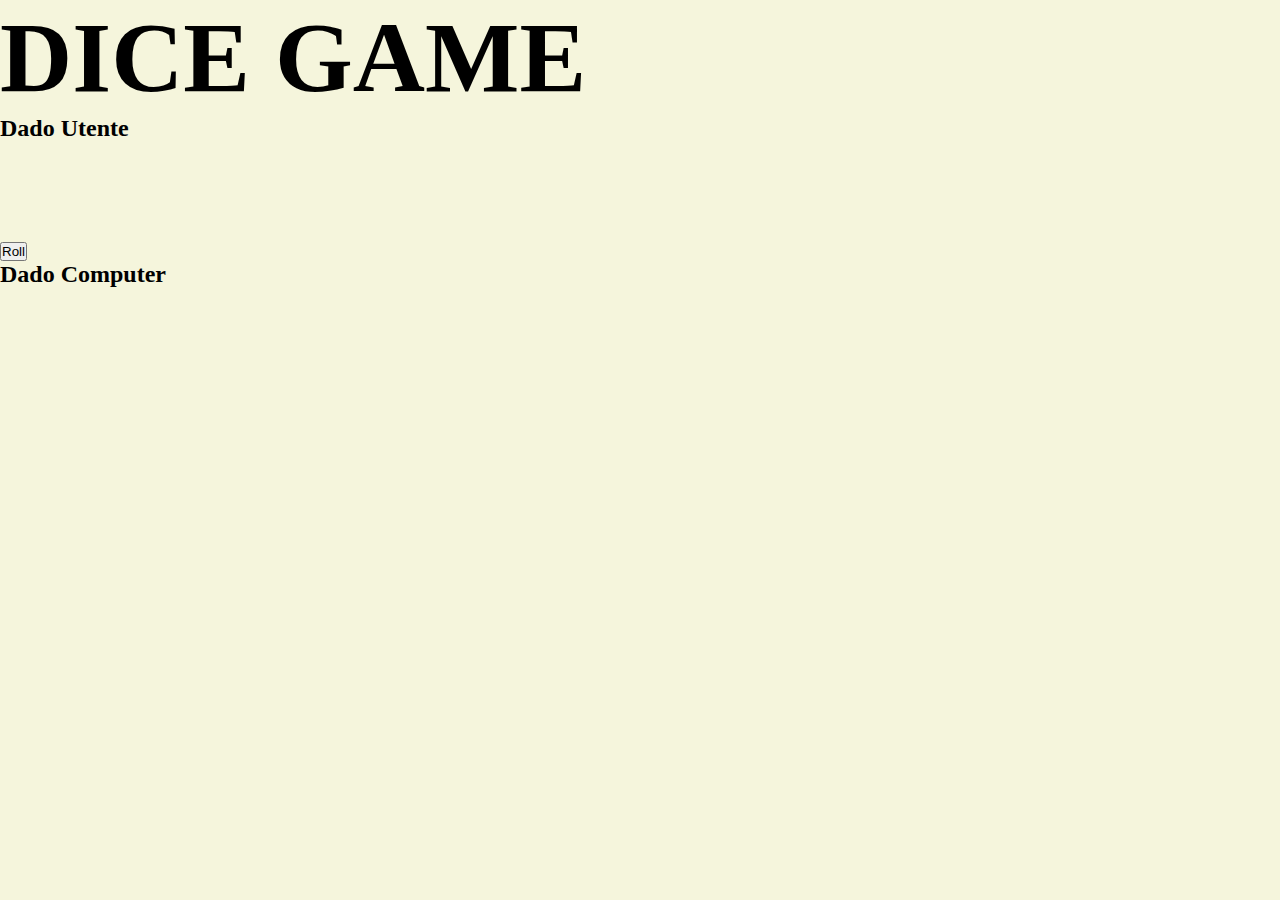
<file: dadi/index.html>
<!DOCTYPE html>
<html lang="en">
<head>
    <meta charset="UTF-8">
    <meta http-equiv="X-UA-Compatible" content="IE=edge">
    <meta name="viewport" content="width=device-width, initial-scale=1.0">
    <link rel="stylesheet" href="https://cdn.jsdelivr.net/npm/bootstrap@5.2.2/dist/css/bootstrap.min.css" integrity="sha384-Zenh87qX5JnK2Jl0vWa8Ck2rdkQ2Bzep5IDxbcnCeuOxjzrPF/et3URy9Bv1WTRi" crossorigin="anonymous">

    <link rel="stylesheet" href="css/style.css">
    <title>Dice Game</title>
</head>
<body>
    <div class="container ">
        <div class="diceapp vh-100 justify-content-center d-flex flex-column">
            <h1 class="text-center animazione my-5 fw-bold ">DICE GAME</h1>

            <div class="row my-5">
            <div class="col-12 col-md-4 col-lg-5 d-flex flex-column align-items-center">
                <h2>Dado Utente</h2>
                <div id="box"></div>
            </div>
            <div class="col-12 col-md-3 col-lg-2 d-flex justify-content-center align-items-center my-5 ">
                <button type="button" class="btn btn-success w-50" id="conferma1">Roll</button>
            </div>
            <div class="col-12 col-md-4 col-lg-5 d-flex flex-column align-items-center">
                <h2>Dado Computer</h2>
                <div id="boxpc"></div>
            </div>
        </div>
        <div class="row justify-content-center">
            <div class="col-4 text-center">
                <span id="output"></span>
            </div>
        </div></div>
        
    </div>
    <script src="js/main.js"></script>
</body>
</html>
</file>
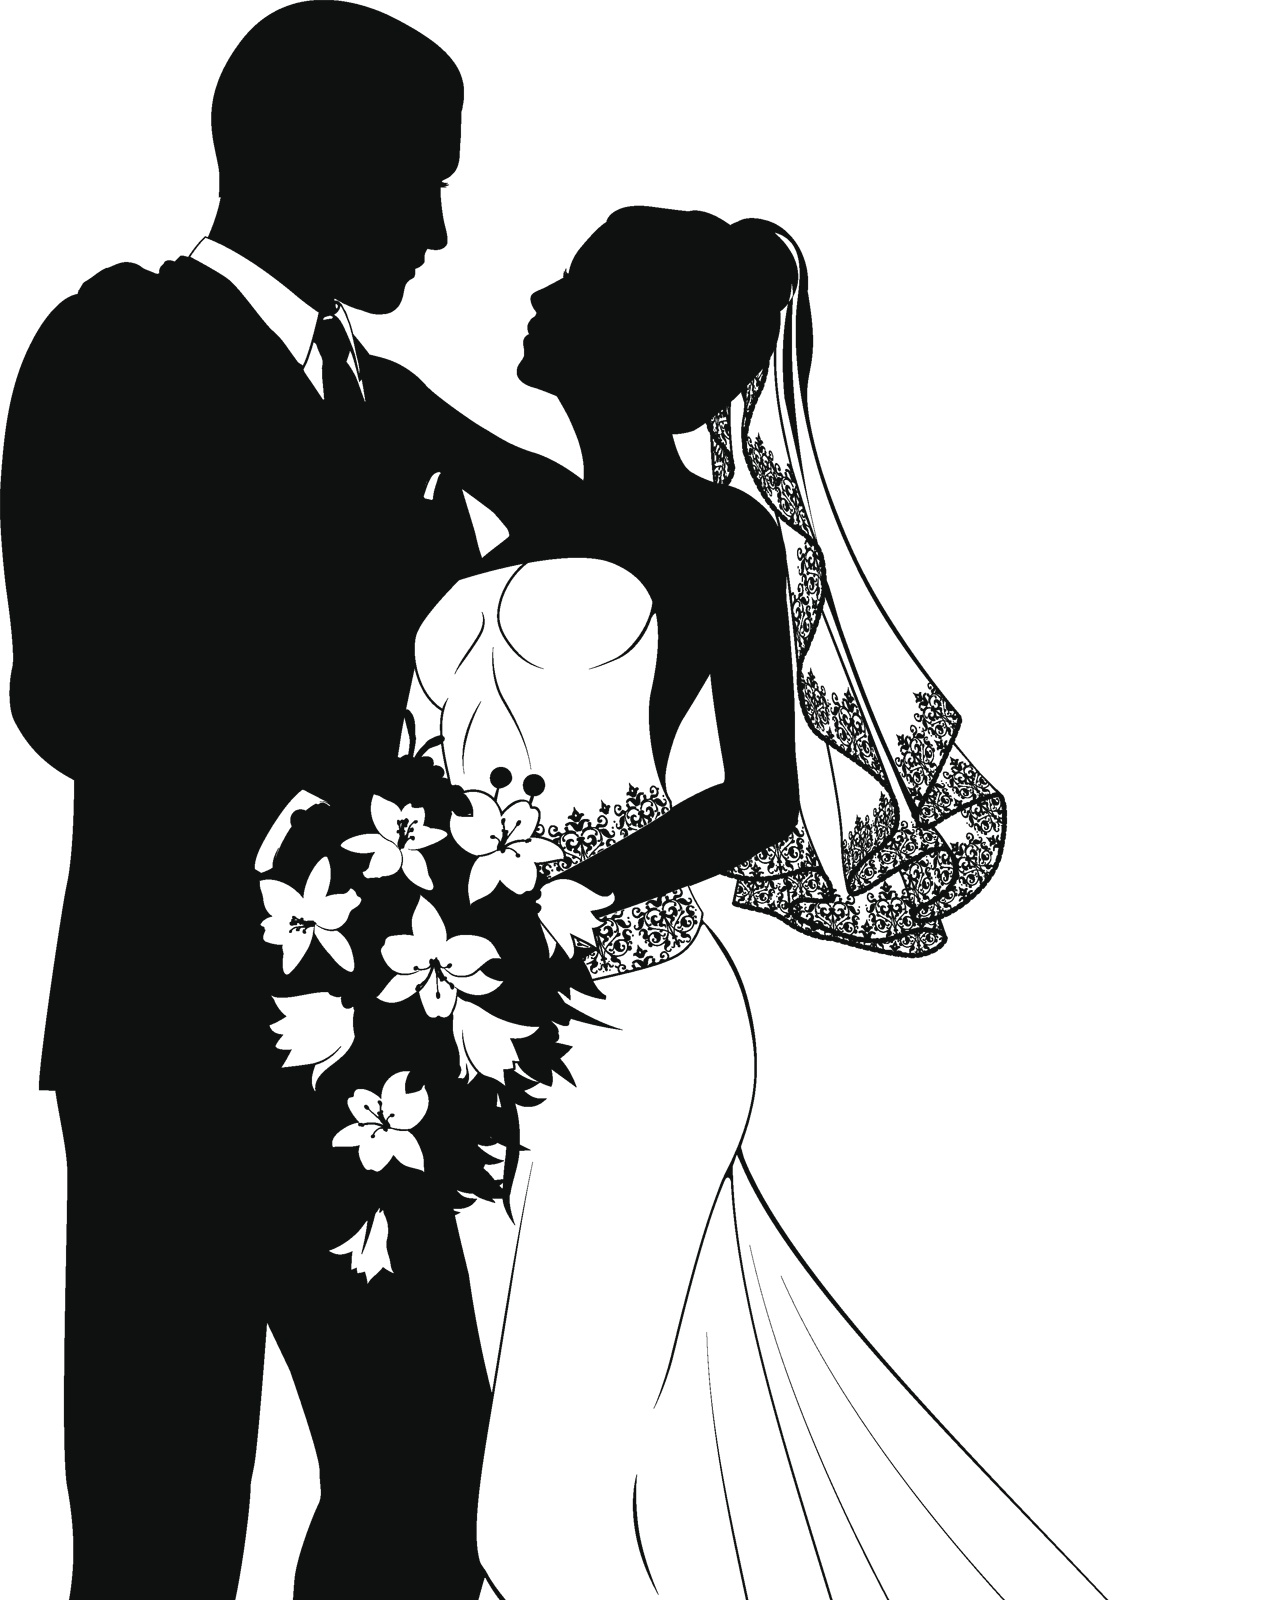
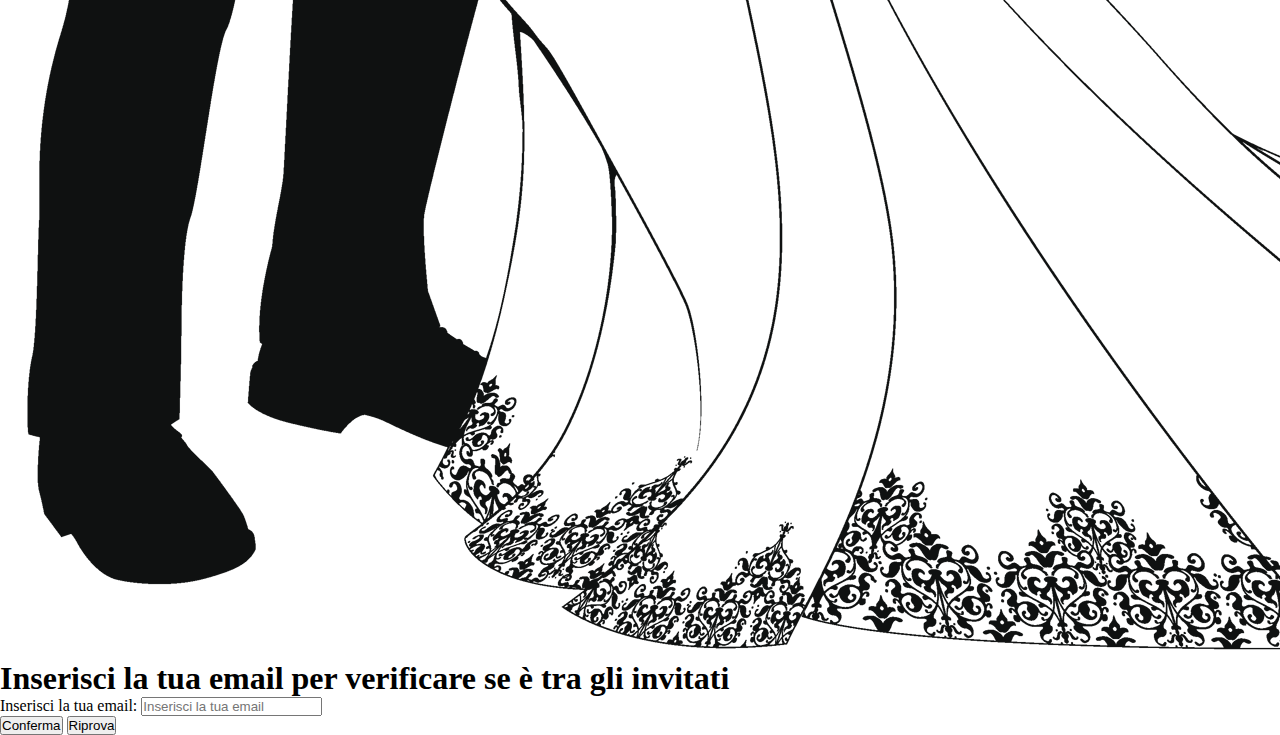
<file: email/index.html>
<!DOCTYPE html>
<html lang="en">
<head>
    <meta charset="UTF-8">
    <meta http-equiv="X-UA-Compatible" content="IE=edge">
    <meta name="viewport" content="width=device-width, initial-scale=1.0">
    <link rel="stylesheet" href="https://cdn.jsdelivr.net/npm/bootstrap@5.2.2/dist/css/bootstrap.min.css" integrity="sha384-Zenh87qX5JnK2Jl0vWa8Ck2rdkQ2Bzep5IDxbcnCeuOxjzrPF/et3URy9Bv1WTRi" crossorigin="anonymous">
    <link rel="stylesheet" href="css/style.css">
    <title>Email</title>
</head>
<body>
    <div class="container vh-100">
        <div class="row h-100 justify-content-center align-items-center">
            <div class="col-5 "><img src="img/1.png" alt="" class="img-fluid"></div>
          <form class="col-5 ">
            <h1 class="text-center pb-5 fw-bold">Inserisci la tua email per verificare se è tra gli invitati</h1>
            <div class="form-group">
              <label for="formGroupExampleInput" class="mb-3">Inserisci la tua email:</label>
              <input type="text" class="form-control" id="email" placeholder="Inserisci la tua email">  
              <div class="d-flex justify-content-center mt-3 gap-5">
              <button type="button" class="btn btn-success" id="confirm">Conferma</button>
              <button type="button" class="btn btn-danger" id="reset">Riprova</button>  
              </div>
            </div>
          </form>   
          <span id="msgOutput" class="text-center fs-1"></span>
        </div>  
      </div>
    <script src="js/main.js"></script>
</body>
</html>
</file>
<file: dadi/css/style.css>
*{
    margin: 0;
    padding: 0;
    box-sizing: border-box;
}
body{
    background-color: beige;
}
#box{
    width: 100px;
    height: 100px;

}

#boxpc{
    width: 100px;
    height: 100px;
}
.uno{
    background-image: url(../img/1.gif);
    background-size: cover;
    background-repeat: no-repeat;
    rotate: 90deg;
}
.due{
    background-image: url(../img/2.gif);
    background-size: cover;
    background-repeat: no-repeat;
}
.tre{
    background-image: url(../img/3.gif);
    background-size: cover;
    background-repeat: no-repeat;
}
.quattro{
    background-image: url(../img/4.gif);
    background-size: cover;
    background-repeat: no-repeat;
}
.cinque{
    background-image: url(../img/5.gif);
    background-size: cover;
    background-repeat: no-repeat;
}
.sei{
    background-image: url(../img/6.gif);
    background-size: cover;
    background-repeat: no-repeat;
}
.animazione {
    font-size: 100px;
	animation: animazionetitolo 0.7s cubic-bezier(0.215, 0.610, 0.355, 1.000) both;
}

 @keyframes animazionetitolo {
    0% {
      letter-spacing: -0.5em;
      opacity: 0;
    }
    40% {
      opacity: 0.6;
    }
    100% {
      opacity: 1;
    }
  }
</file>
<file: email/css/style.css>
*{
    margin: 0;
    padding: 0;
    box-sizing: border-box;
}
</file>
